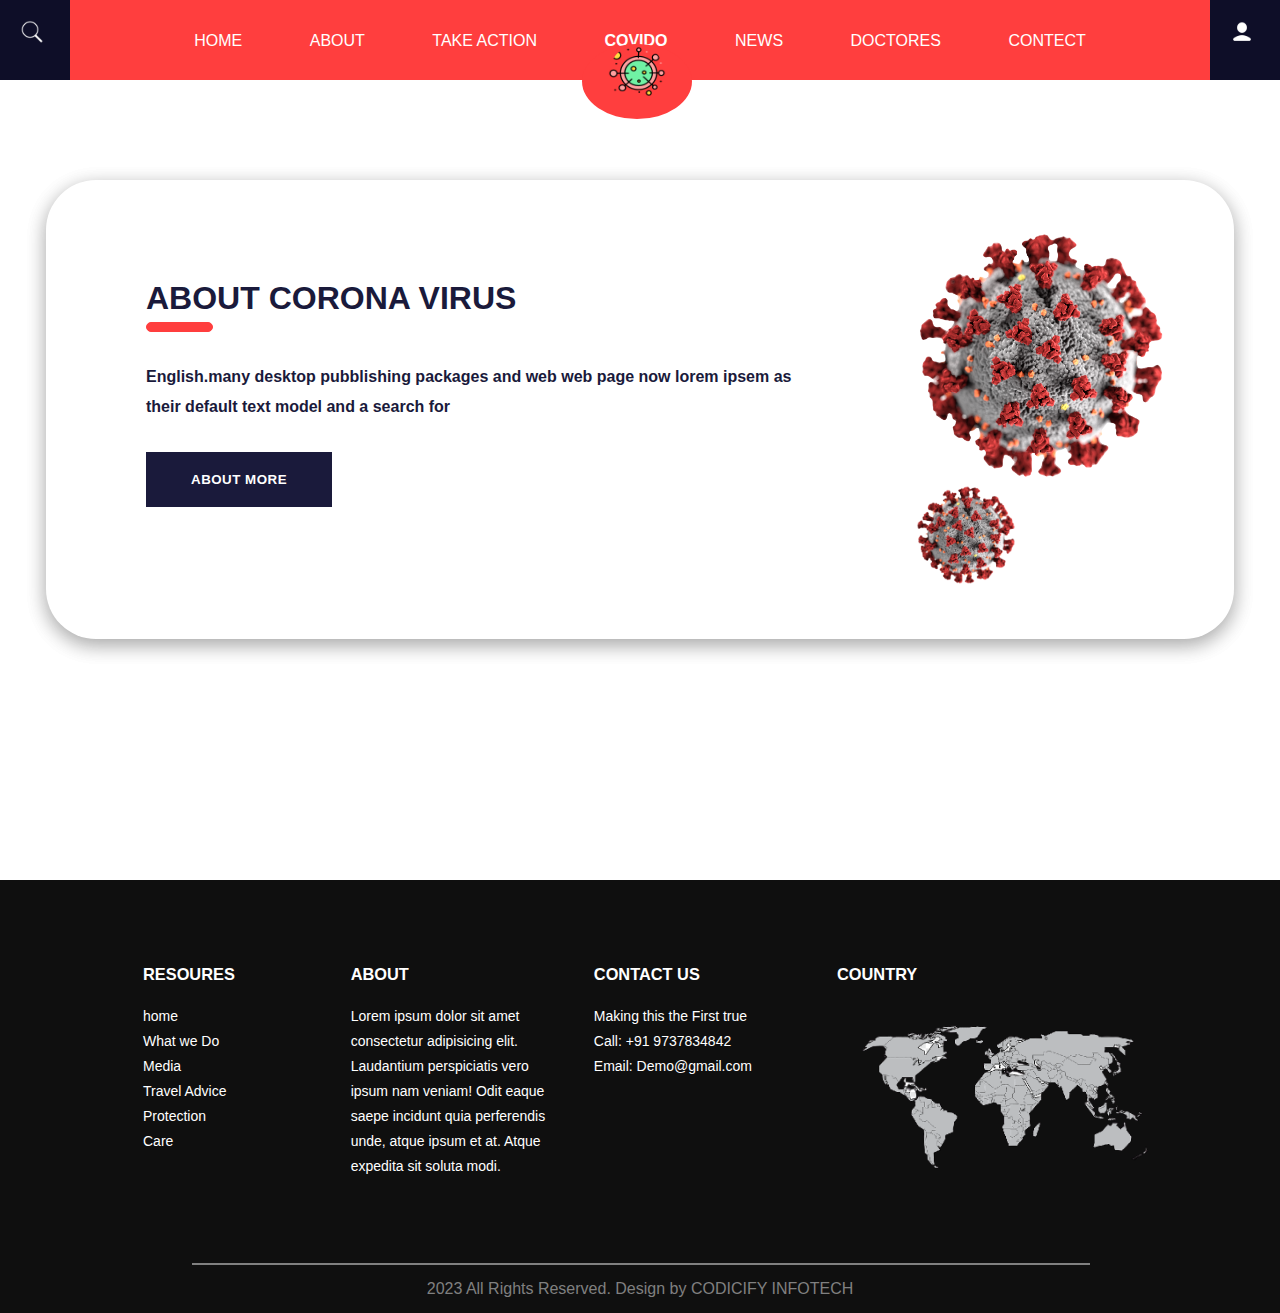
<file: about.html>
<!DOCTYPE html>
<html lang="en">

<head>
    <meta charset="UTF-8">
    <meta http-equiv="X-UA-Compatible" content="IE=edge">
    <meta name="viewport" content="width=device-width, initial-scale=1.0">
    <title>COVID-19 PROTECTION</title>
    <link rel="icon" type="image/x-icon" href="img/icon.png">
    <link rel="stylesheet" href="css/style.css">
    <link rel="stylesheet" href="css/about.css">
</head>

<body>
   
    <header>
        <a href="" class="serch">
            <div>
                <img src="img/2.png">
            </div>
        </a>
        <div class="container">
            <div class="mainMenu">
                <a href="index.html">
                    <div>HOME</div>
                </a>
                <a href="about.html">
                    <div>ABOUT</div>
                </a>
                <a href="takeaction.html">
                    <div>TAKE ACTION</div>
                </a>
                <a href="index.html">
                    <div><b>COVIDO</b></div>
                </a>
                <a href="news.html">
                    <div>NEWS</div>
                </a>
                <a href="doctor.html">
                    <div>DOCTORES</div>
                </a>
                <a href="contect.html">
                    <div>CONTECT</div>
                </a>
            </div>
            <a href="">
                <div>
                    <img src="img/1.png" class="logo">
                </div>
            </a>
        </div>

        <a href="" class="conIcon">
            <div>
                <img src="img/3.png">
            </div>
        </a>
    </header>
    <div class="mainvirus">
        <div class="aboutVirus">
            <div class="virusTxt">
                <h1>ABOUT CORONA VIRUS</h1>
                <hr width="65px" size="10" color="#ff3e3e">
                <p>English.many desktop pubblishing packages and web web page now lorem ipsem as their default text
                    model and a search for</p>
                <button class="btn">ABOUT MORE</button>
            </div>
            <div class="virusImg">
                <img src="img/corona2.png" width="250px">
                <img src="img/corona2.png" width="100px">
            </div>
        </div>
    </div>
    <footer>
        <div class="footercontainer">
            <div class="resoures">
                <h3>RESOURES</h3>
                <ul>
                    <li>home</li>
                    <li>What we Do</li>
                    <li>Media</li>
                    <li>Travel Advice</li>
                    <li>Protection</li>
                    <li>Care</li>
                </ul>
            </div>
            <div class="aboutUs">
                <h3>ABOUT</h3>
                <p>Lorem ipsum dolor sit amet consectetur adipisicing elit. Laudantium perspiciatis vero ipsum nam veniam! Odit eaque saepe incidunt quia perferendis unde, atque ipsum et at. Atque expedita sit soluta modi.</p>
            </div>
            <div class="contactUs">
                <h3>CONTACT US</h3>
                <a href="">Making this the First true</a><br>
                <a href="">Call: +91 9737834842</a><br>
                <a href="">Email: Demo@gmail.com</a>
            </div>
            <div class="country">
                <h3>COUNTRY</h3>
                <img src="img/world.png">
            </div>
        </div>
        <div class="rigths">
            <hr color="grey" size="2" width="100%">
            <p>2023 All Rights Reserved. Design by CODICIFY INFOTECH</p>
        </div>
    </footer>

</body>

</html>
</file>
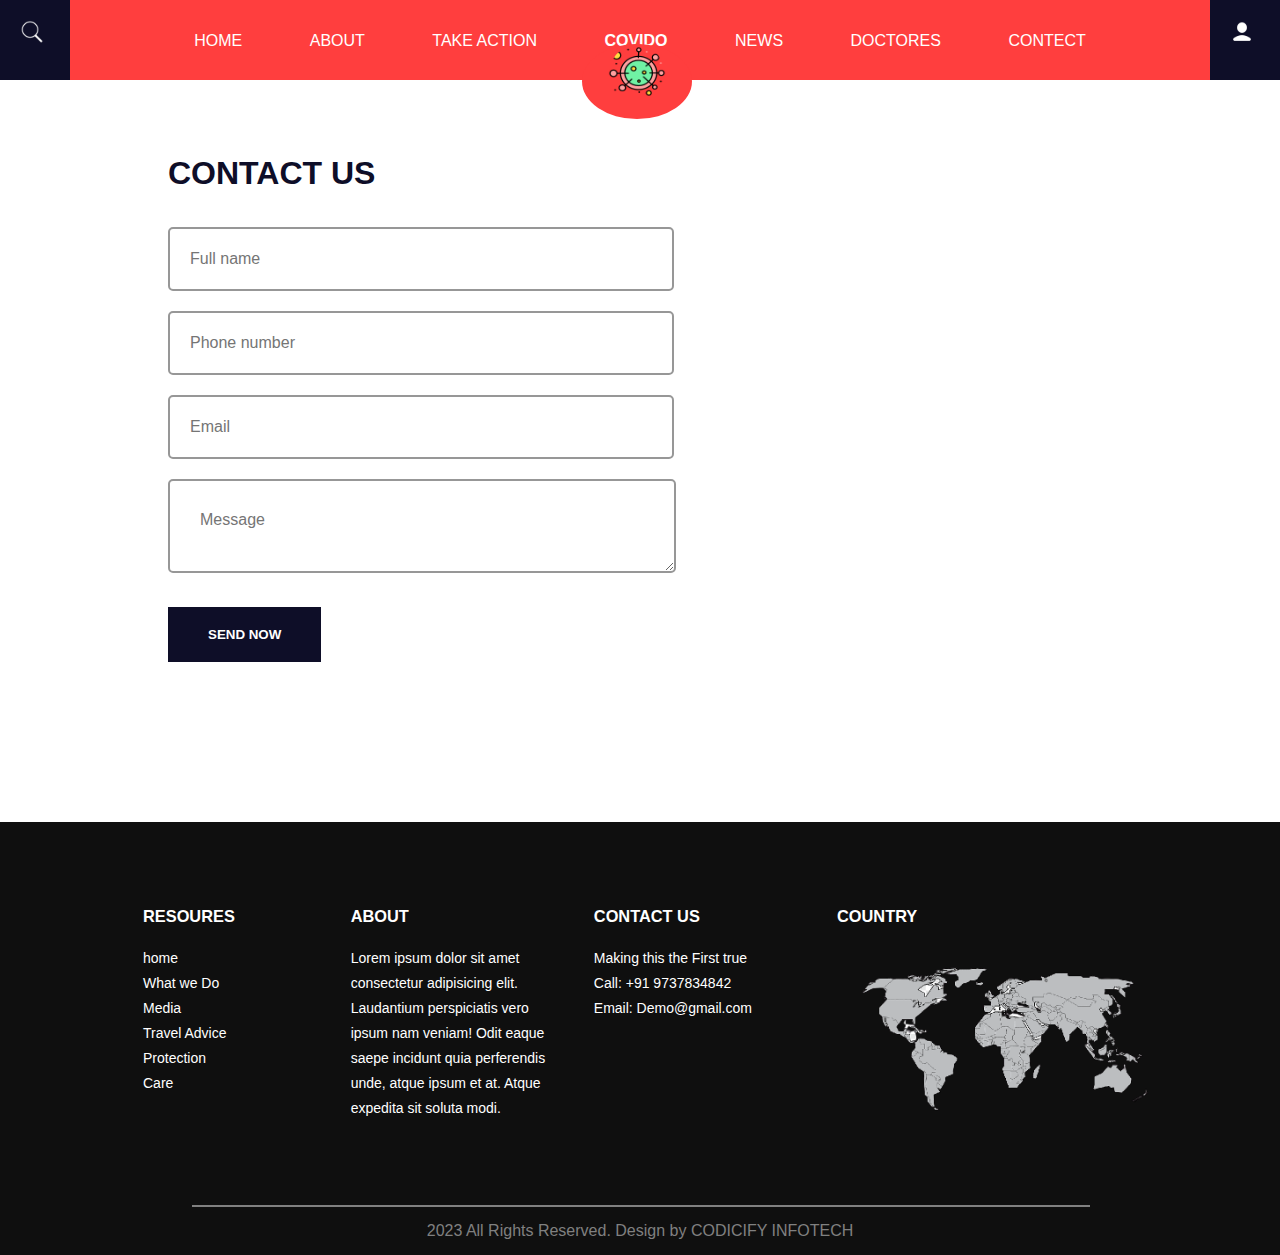
<file: contect.html>
<!DOCTYPE html>
<html lang="en">

<head>
    <meta charset="UTF-8">
    <meta http-equiv="X-UA-Compatible" content="IE=edge">
    <meta name="viewport" content="width=device-width, initial-scale=1.0">
    <title>COVID-19 PROTECTION</title>
    <link rel="icon" type="image/x-icon" href="img/icon.png">
    <link rel="stylesheet" href="css/style.css">
    <link rel="stylesheet" href="css/contact.css">
</head>

<body>
    <header>
        <a href="" class="serch">
            <div>
                <img src="img/2.png">
            </div>
        </a>
        <div class="container">
            <div class="mainMenu">
                <a href="index.html">
                    <div>HOME</div>
                </a>
                <a href="about.html">
                    <div>ABOUT</div>
                </a>
                <a href="takeaction.html">
                    <div>TAKE ACTION</div>
                </a>
                <a href="index.html">
                    <div><b>COVIDO</b></div>
                </a>
                <a href="news.html">
                    <div>NEWS</div>
                </a>
                <a href="doctor.html">
                    <div>DOCTORES</div>
                </a>
                <a href="contect.html">
                    <div>CONTECT</div>
                </a>
            </div>
            <a href="">
                <div>
                    <img src="img/1.png" class="logo">
                </div>
            </a>
        </div>

        <a href="" class="conIcon">
            <div>
                <img src="img/3.png">
            </div>
        </a>
    </header>
    <div class="contactPage">
        <div class="contactDtl">
            <h1>CONTACT US</h1>
            <form>
                <div>
                    <input type="text" placeholder="Full name" class="input">
                </div>
                <div>
                    <input type="text" placeholder="Phone number" class="input">
                </div>
                <div>
                    <input type="email" placeholder="Email" class="input">
                </div>
                <div>
                    <textarea cols="30" rows="5" placeholder="Message" class="inputx"></textarea>
                </div>
                <div>
                    <input type="submit" value="SEND NOW" class="submit">
                </div>

            </form>
        </div>
        <div class="contactMap">
            <div class="mapouter"><div class="gmap_canvas"><iframe class="gmap_iframe" width="100%" frameborder="0" scrolling="no" marginheight="0" marginwidth="0" src="https://maps.google.com/maps?width=707&amp;height=448&amp;hl=en&amp;q=sliver business point&amp;t=&amp;z=15&amp;ie=UTF8&amp;iwloc=B&amp;output=embed"></iframe><a href="https://capcuttemplate.org/">Capcut Templates</a></div><style>.mapouter{position:relative;text-align:right;width:100%;height:448px;}.gmap_canvas {overflow:hidden;background:none!important;width:100%;height:448px;}.gmap_iframe {height:448px!important;}</style></div>
        </div>
    </div>
    <footer>
        <div class="footercontainer">
            <div class="resoures">
                <h3>RESOURES</h3>
                <ul>
                    <li>home</li>
                    <li>What we Do</li>
                    <li>Media</li>
                    <li>Travel Advice</li>
                    <li>Protection</li>
                    <li>Care</li>
                </ul>
            </div>
            <div class="aboutUs">
                <h3>ABOUT</h3>
                <p>Lorem ipsum dolor sit amet consectetur adipisicing elit. Laudantium perspiciatis vero ipsum nam veniam! Odit eaque saepe incidunt quia perferendis unde, atque ipsum et at. Atque expedita sit soluta modi.</p>
            </div>
            <div class="contactUs">
                <h3>CONTACT US</h3>
                <a href="">Making this the First true</a><br>
                <a href="">Call: +91 9737834842</a><br>
                <a href="">Email: Demo@gmail.com</a>
            </div>
            <div class="country">
                <h3>COUNTRY</h3>
                <img src="img/world.png">
            </div>
        </div>
        <div class="rigths">
            <hr color="grey" size="2" width="100%">
            <p>2023 All Rights Reserved. Design by CODICIFY INFOTECH</p>
        </div>
    </footer>

</body>

</html>
</file>
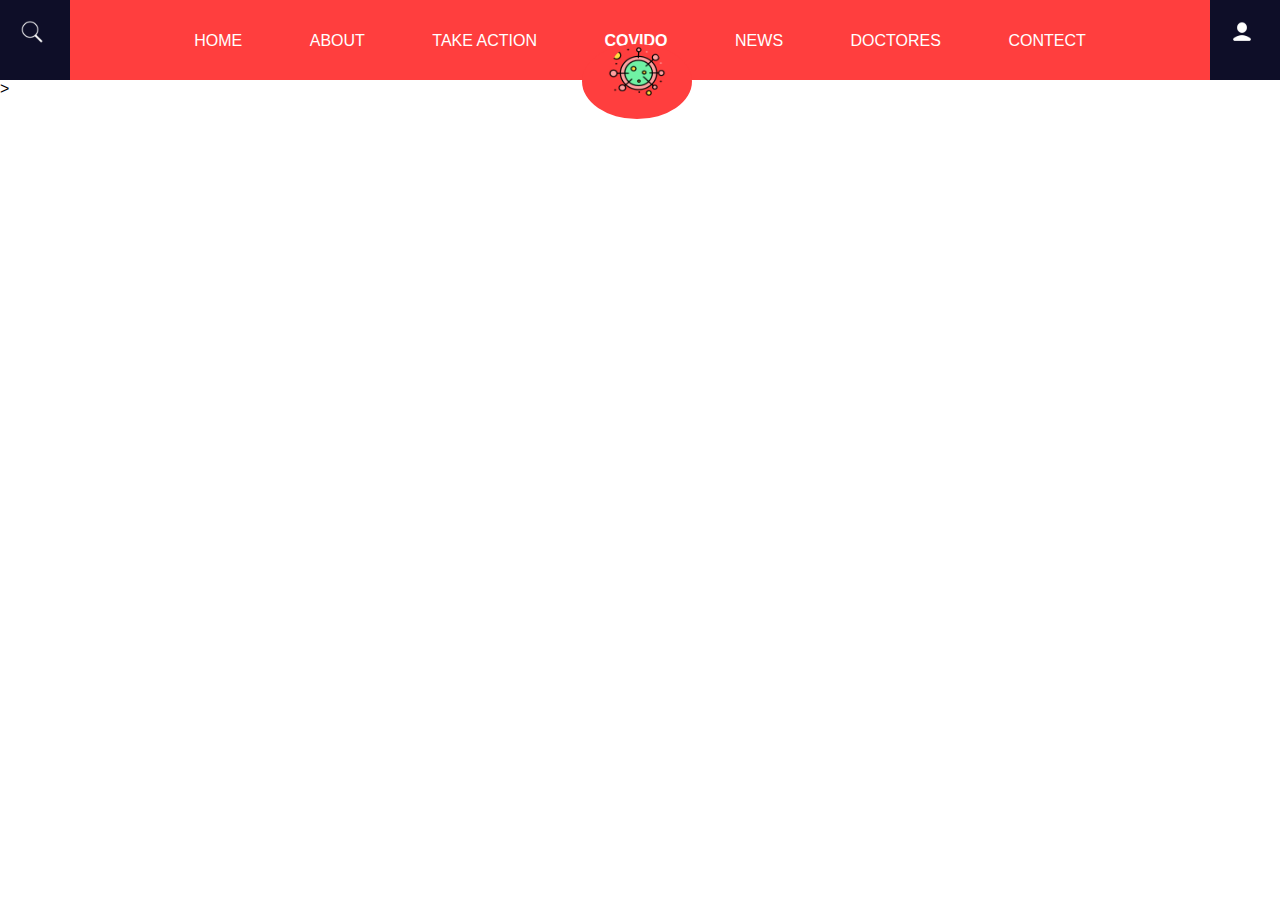
<file: covido.html>
<!DOCTYPE html>
<html lang="en">

<head>
    <meta charset="UTF-8">
    <meta http-equiv="X-UA-Compatible" content="IE=edge">
    <meta name="viewport" content="width=device-width, initial-scale=1.0">
    <title>COVID-19 PROTECTION</title>
    <link rel="icon" type="image/x-icon" href="img/icon.png">
    <link rel="stylesheet" href="css/style.css">
</head>

<body>
    <header>
        <a href="" class="serch">
            <div>
                <img src="img/2.png">
            </div>
        </a>
        <div class="container">
            <div class="mainMenu">
                <a href="index.html">
                    <div>HOME</div>
                </a>
                <a href="about.html">
                    <div>ABOUT</div>
                </a>
                <a href="takeaction.html">
                    <div>TAKE ACTION</div>
                </a>
                <a href="covido.html">
                    <div><b>COVIDO</b></div>
                </a>
                <a href="news.html">
                    <div>NEWS</div>
                </a>
                <a href="doctor.html">
                    <div>DOCTORES</div>
                </a>
                <a href="contect.html">
                    <div>CONTECT</div>
                </a>
            </div>
            <a href="">
                <div>
                    <img src="img/1.png" class="logo">
                </div>
            </a>
        </div>

        <a href="" class="conIcon">
            <div>
                <img src="img/3.png">
            </div>
        </a>
    </header>>
    
</body>

</html>
</file>
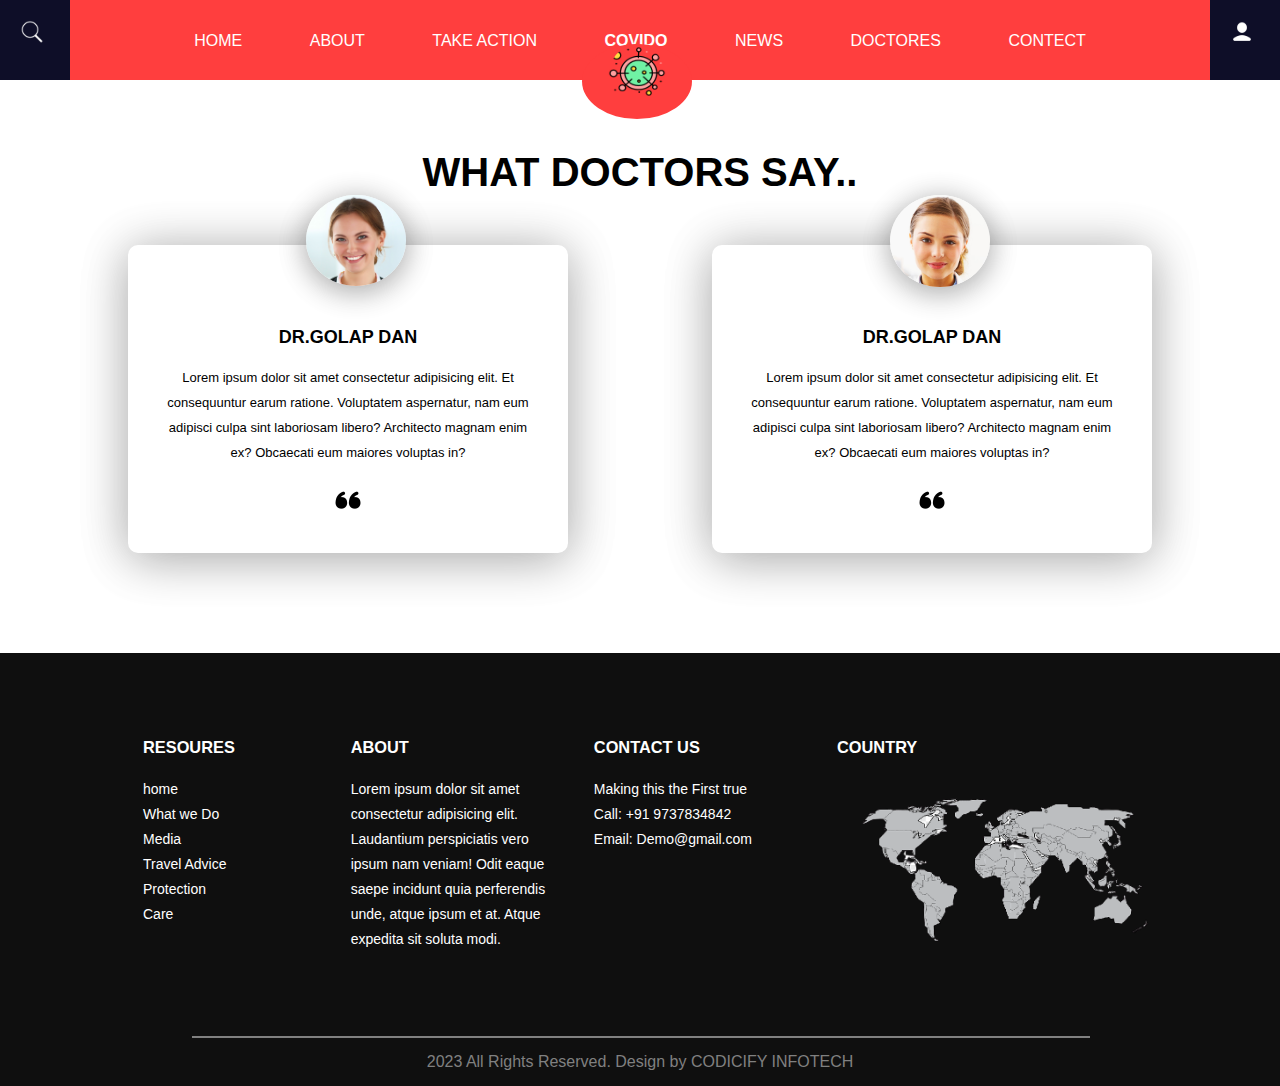
<file: doctor.html>
<!DOCTYPE html>
<html lang="en">

<head>
    <meta charset="UTF-8">
    <meta http-equiv="X-UA-Compatible" content="IE=edge">
    <meta name="viewport" content="width=device-width, initial-scale=1.0">
    <title>COVID-19 PROTECTION</title>
    <link rel="icon" type="image/x-icon" href="img/icon.png">
    <link rel="stylesheet" href="css/style.css">
    <link rel="stylesheet" href="css/doctor.css">
</head>

<body>
    <header>
        <a href="" class="serch">
            <div>
                <img src="img/2.png">
            </div>
        </a>
        <div class="container">
            <div class="mainMenu">
                <a href="index.html">
                    <div>HOME</div>
                </a>
                <a href="about.html">
                    <div>ABOUT</div>
                </a>
                <a href="takeaction.html">
                    <div>TAKE ACTION</div>
                </a>
                <a href="index.html">
                    <div><b>COVIDO</b></div>
                </a>
                <a href="news.html">
                    <div>NEWS</div>
                </a>
                <a href="doctor.html">
                    <div>DOCTORES</div>
                </a>
                <a href="contect.html">
                    <div>CONTECT</div>
                </a>
            </div>
            <a href="">
                <div>
                    <img src="img/1.png" class="logo">
                </div>
            </a>
        </div>

        <a href="" class="conIcon">
            <div>
                <img src="img/3.png">
            </div>
        </a>
    </header>
    <div class="DocTitle">
        <h1>
            WHAT DOCTORS SAY..
        </h1>
    </div>
    <div class="docTalk">
        <div class="docs">
            <div class="docsimg">
                <img src="img/doc1.jpg">
            </div>
            <h3>DR.GOLAP DAN</h3>
            <p>Lorem ipsum dolor sit amet consectetur adipisicing elit. Et consequuntur earum ratione. Voluptatem
                aspernatur, nam eum adipisci culpa sint laboriosam libero? Architecto magnam enim ex? Obcaecati eum
                maiores voluptas in?</p>
            <div class="quote">
                <img src="img/icons8-quote-30.png">
            </div>
        </div>
        <div class="docs">
            <div class="docsimg">
                <img src="img/doc2.jpg">
            </div>
            <h3>DR.GOLAP DAN</h3>
            <p>Lorem ipsum dolor sit amet consectetur adipisicing elit. Et consequuntur earum ratione. Voluptatem
                aspernatur, nam eum adipisci culpa sint laboriosam libero? Architecto magnam enim ex? Obcaecati eum
                maiores voluptas in?</p>
            <div class="quote">
                <img src="img/icons8-quote-30.png">
            </div>
        </div>
    </div>
    <footer>
        <div class="footercontainer">
            <div class="resoures">
                <h3>RESOURES</h3>
                <ul>
                    <li>home</li>
                    <li>What we Do</li>
                    <li>Media</li>
                    <li>Travel Advice</li>
                    <li>Protection</li>
                    <li>Care</li>
                </ul>
            </div>
            <div class="aboutUs">
                <h3>ABOUT</h3>
                <p>Lorem ipsum dolor sit amet consectetur adipisicing elit. Laudantium perspiciatis vero ipsum nam veniam! Odit eaque saepe incidunt quia perferendis unde, atque ipsum et at. Atque expedita sit soluta modi.</p>
            </div>
            <div class="contactUs">
                <h3>CONTACT US</h3>
                <a href="">Making this the First true</a><br>
                <a href="">Call: +91 9737834842</a><br>
                <a href="">Email: Demo@gmail.com</a>
            </div>
            <div class="country">
                <h3>COUNTRY</h3>
                <img src="img/world.png">
            </div>
        </div>
        <div class="rigths">
            <hr color="grey" size="2" width="100%">
            <p>2023 All Rights Reserved. Design by CODICIFY INFOTECH</p>
        </div>
    </footer>

</body>

</html>
</file>
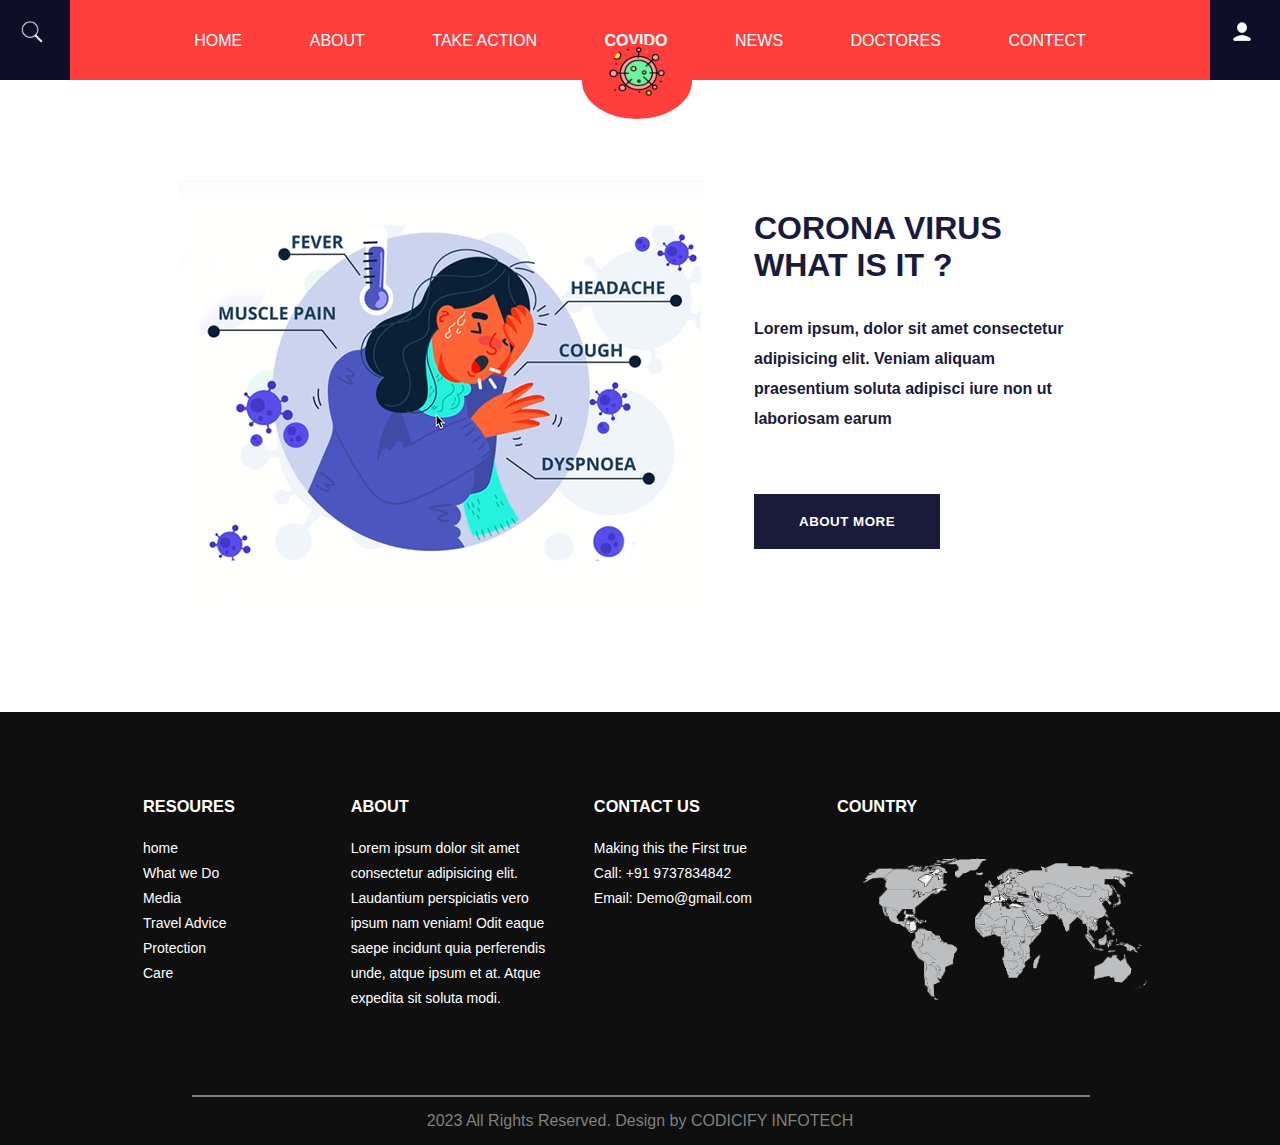
<file: news.html>
<!DOCTYPE html>
<html lang="en">

<head>
    <meta charset="UTF-8">
    <meta http-equiv="X-UA-Compatible" content="IE=edge">
    <meta name="viewport" content="width=device-width, initial-scale=1.0">
    <title>COVID-19 PROTECTION</title>
    <link rel="icon" type="image/x-icon" href="img/icon.png">
    <link rel="stylesheet" href="css/style.css">
    <link rel="stylesheet" href="css/news.css">
</head>

<body>
    <header>
        <a href="" class="serch">
            <div>
                <img src="img/2.png">
            </div>
        </a>
        <div class="container">
            <div class="mainMenu">
                <a href="index.html">
                    <div>HOME</div>
                </a>
                <a href="about.html">
                    <div>ABOUT</div>
                </a>
                <a href="takeaction.html">
                    <div>TAKE ACTION</div>
                </a>
                <a href="index.html">
                    <div><b>COVIDO</b></div>
                </a>
                <a href="news.html">
                    <div>NEWS</div>
                </a>
                <a href="doctor.html">
                    <div>DOCTORES</div>
                </a>
                <a href="contect.html">
                    <div>CONTECT</div>
                </a>
            </div>
            <a href="">
                <div>
                    <img src="img/1.png" class="logo">
                </div>
            </a>
        </div>

        <a href="" class="conIcon">
            <div>
                <img src="img/3.png">
            </div>
        </a>
    </header>
    <div class="coronadtl">
        <div class="vimg">
            <img src="img/corona3.png">
        </div>
        <div class="whatvirus">
            <h1>CORONA VIRUS <br>WHAT IS IT ?</h1>
            <p>Lorem ipsum, dolor sit amet consectetur adipisicing elit. Veniam aliquam praesentium soluta adipisci
                iure non ut laboriosam earum</p>
            <button class="btn">ABOUT MORE</button>
        </div>
    </div>

    <footer>
        <div class="footercontainer">
            <div class="resoures">
                <h3>RESOURES</h3>
                <ul>
                    <li>home</li>
                    <li>What we Do</li>
                    <li>Media</li>
                    <li>Travel Advice</li>
                    <li>Protection</li>
                    <li>Care</li>
                </ul>
            </div>
            <div class="aboutUs">
                <h3>ABOUT</h3>
                <p>Lorem ipsum dolor sit amet consectetur adipisicing elit. Laudantium perspiciatis vero ipsum nam veniam! Odit eaque saepe incidunt quia perferendis unde, atque ipsum et at. Atque expedita sit soluta modi.</p>
            </div>
            <div class="contactUs">
                <h3>CONTACT US</h3>
                <a href="">Making this the First true</a><br>
                <a href="">Call: +91 9737834842</a><br>
                <a href="">Email: Demo@gmail.com</a>
            </div>
            <div class="country">
                <h3>COUNTRY</h3>
                <img src="img/world.png">
            </div>
        </div>
        <div class="rigths">
            <hr color="grey" size="2" width="100%">
            <p>2023 All Rights Reserved. Design by CODICIFY INFOTECH</p>
        </div>
    </footer>
</body>

</html>
</file>
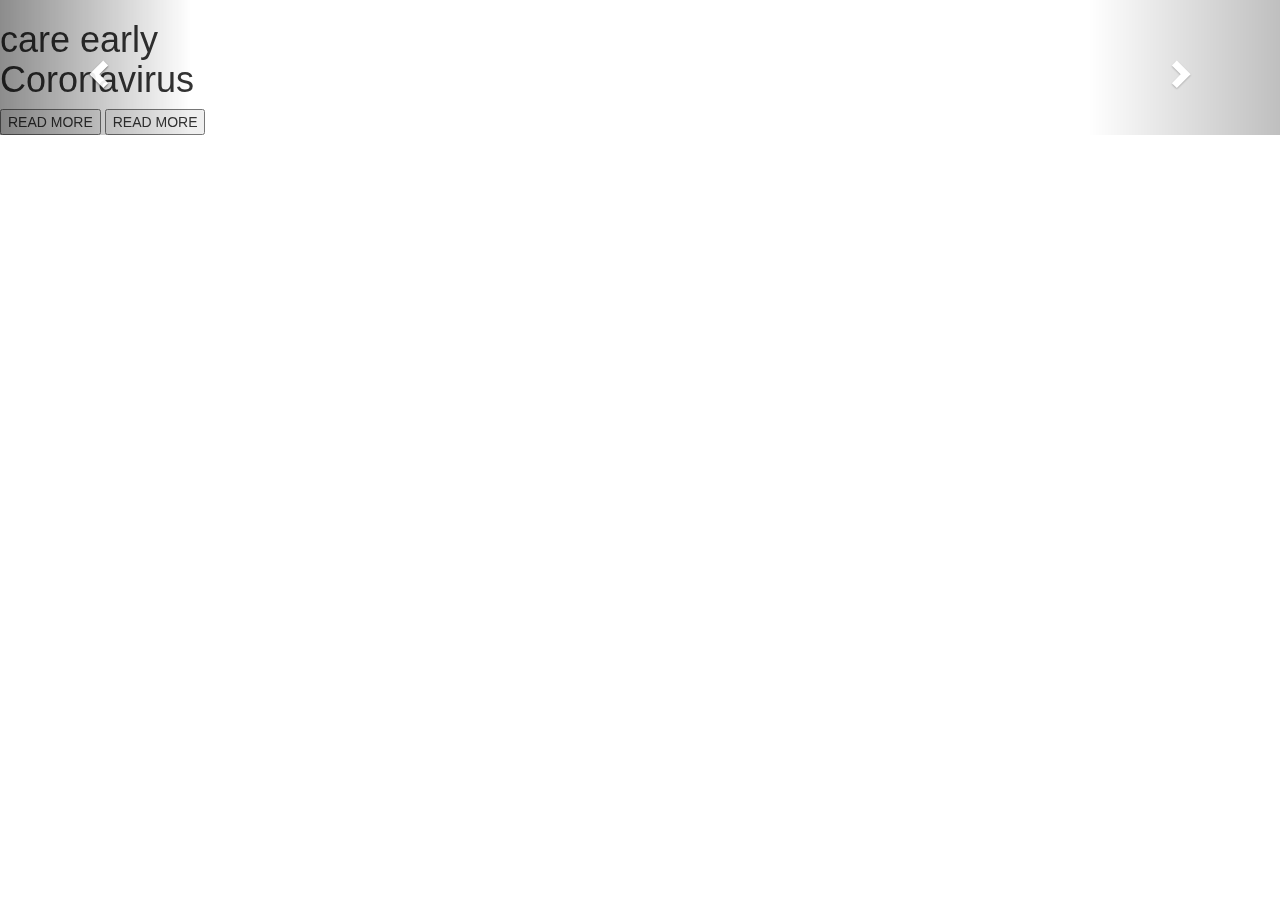
<file: slider.html>
<!DOCTYPE html>
<html lang="en">

<head>
    <title>Bootstrap Example</title>
    <meta charset="utf-8">
    <meta name="viewport" content="width=device-width, initial-scale=1">
    <link rel="icon" type="image/x-icon" href="img/icon.png">
    <link rel="stylesheet" href="https://maxcdn.bootstrapcdn.com/bootstrap/3.4.1/css/bootstrap.min.css">
    <script src="https://ajax.googleapis.com/ajax/libs/jquery/3.6.4/jquery.min.js"></script>
    <script src="https://maxcdn.bootstrapcdn.com/bootstrap/3.4.1/js/bootstrap.min.js"></script>
    
</head>

<body>

    <div id="myCarousel" class="carousel slide" data-ride="carousel">

        <div class="carousel-inner bg">
            <div class="item active">
                <div class="slides">
                    <div class="text">
                        <h1>
                            care early <br> Coronavirus
                        </h1>
                        <button class="button">READ MORE</button>
                        <button class="button">READ MORE</button>
                    </div>
                </div>
            </div>

            <div class="item">
                <div class="slides">
                    <div class="text">
                        <h1>
                            care early <br> Coronavirus
                        </h1>
                        <button class="button">READ MORE</button>
                        <button class="button">READ MORE</button>
                    </div>
                </div>

            </div>
        </div>
        <a class="left carousel-control" href="#myCarousel" data-slide="prev">
            <span class="glyphicon glyphicon-chevron-left"></span>
            <span class="sr-only">Previous</span>
        </a>
        <a class="right carousel-control" href="#myCarousel" data-slide="next">
            <span class="glyphicon glyphicon-chevron-right"></span>
            <span class="sr-only">Next</span>
        </a>
    </div>

</body>

</html>
</file>
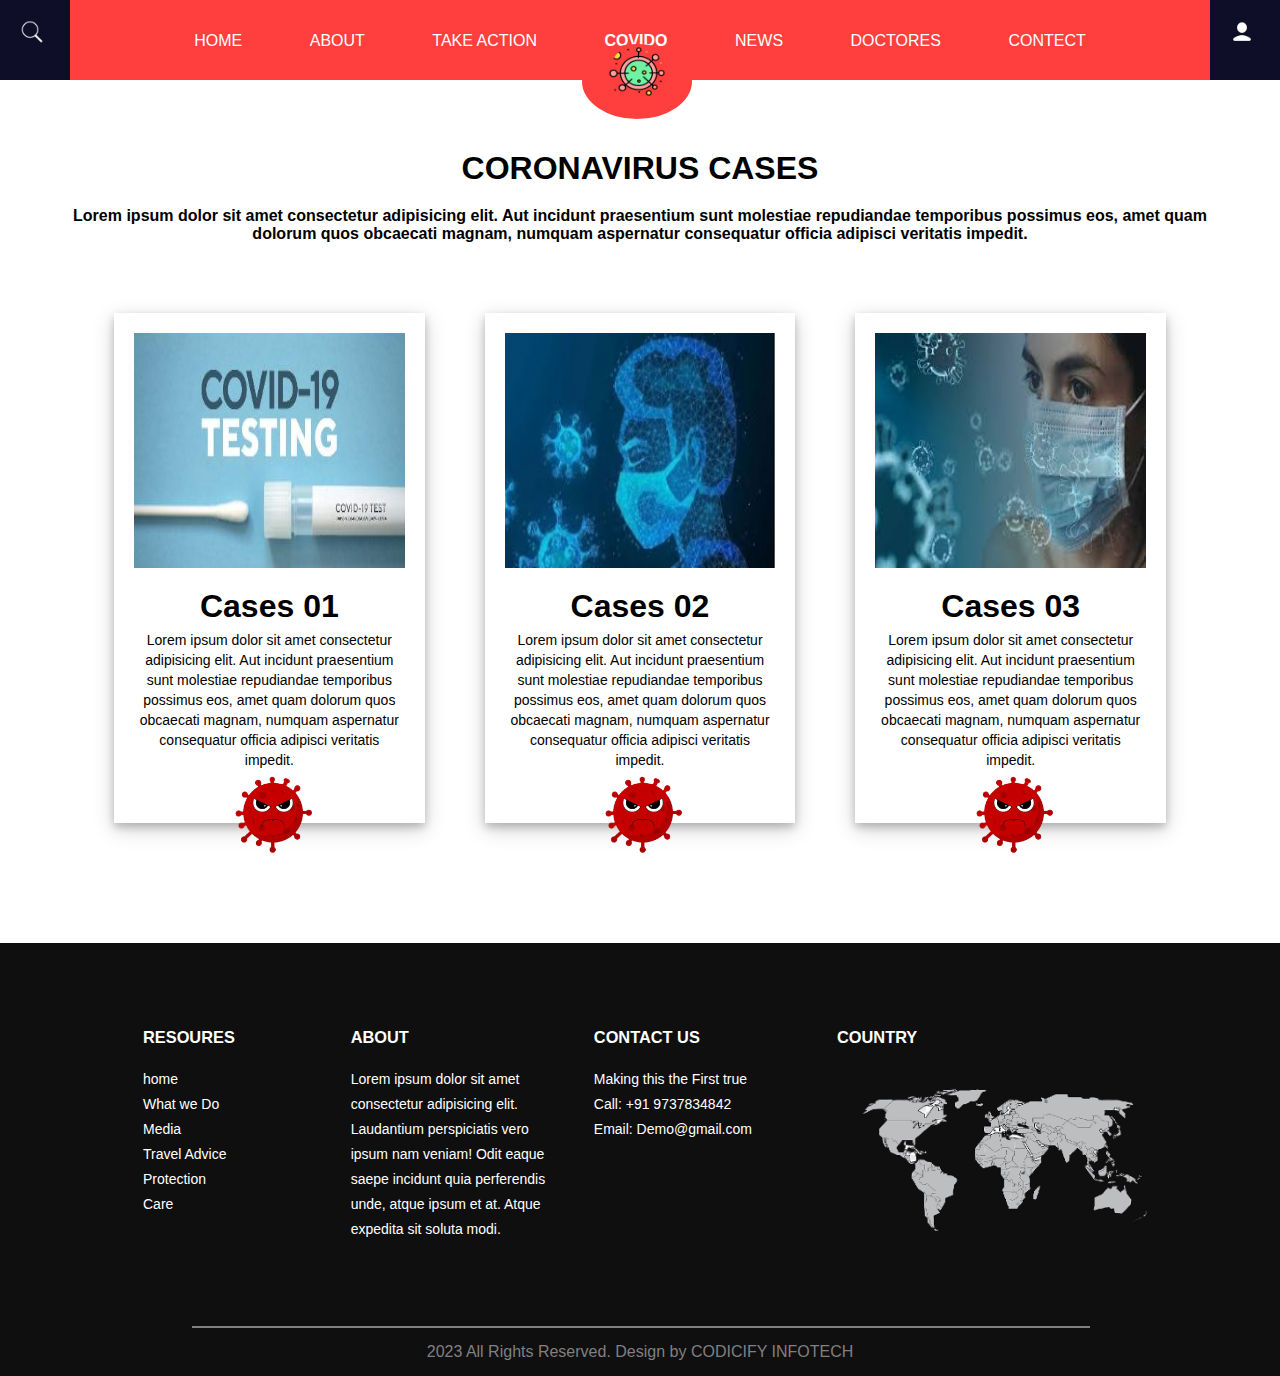
<file: takeaction.html>
<!DOCTYPE html>
<html lang="en">

<head>
    <meta charset="UTF-8">
    <meta http-equiv="X-UA-Compatible" content="IE=edge">
    <meta name="viewport" content="width=device-width, initial-scale=1.0">
    <title>COVID-19 PROTECTION</title>
    <link rel="icon" type="image/x-icon" href="img/icon.png">
    <link rel="stylesheet" href="css/style.css">
    <link rel="stylesheet" href="css/takeaction.css">
</head>

<body>
    <header>
        <a href="" class="serch">
            <div>
                <img src="img/2.png">
            </div>
        </a>
        <div class="container">
            <div class="mainMenu">
                <a href="index.html">
                    <div>HOME</div>
                </a>
                <a href="about.html">
                    <div>ABOUT</div>
                </a>
                <a href="takeaction.html">
                    <div>TAKE ACTION</div>
                </a>
                <a href="index.html">
                    <div><b>COVIDO</b></div>
                </a>
                <a href="news.html">
                    <div>NEWS</div>
                </a>
                <a href="doctor.html">
                    <div>DOCTORES</div>
                </a>
                <a href="contect.html">
                    <div>CONTECT</div>
                </a>
            </div>
            <a href="">
                <div>
                    <img src="img/1.png" class="logo">
                </div>
            </a>
        </div>

        <a href="" class="conIcon">
            <div>
                <img src="img/3.png">
            </div>
        </a>
    </header>
    <div class="caseCorona">
        <div class="caseTitle">
            <h1> CORONAVIRUS CASES</h1>
            <p>Lorem ipsum dolor sit amet consectetur adipisicing elit. Aut incidunt praesentium sunt molestiae
                repudiandae temporibus possimus eos, amet quam dolorum quos obcaecati magnam, numquam aspernatur
                consequatur officia adipisci veritatis impedit.</p>
        </div>
        <div class="caseDtl">
            <div class="caseBox">
                <div class="caseImg">
                    <img src="img/case1.jpg">
                </div>
                <div class="caseSubdtl">
                    <h1>Cases 01</h1>
                    <p>Lorem ipsum dolor sit amet consectetur adipisicing elit. Aut incidunt praesentium sunt molestiae
                        repudiandae temporibus possimus eos, amet quam dolorum quos obcaecati magnam, numquam aspernatur
                        consequatur officia adipisci veritatis impedit.</p>
                </div>
                <div class="virusymbol">
                    <img src="img/corona8.png" width="100px">
                </div>
            </div>
            <div class="caseBox">
                <div class="caseImg">
                    <img src="img/case2.jpg">
                </div>
                <div class="caseSubdtl">
                    <h1>Cases 02</h1>
                    <p>Lorem ipsum dolor sit amet consectetur adipisicing elit. Aut incidunt praesentium sunt molestiae
                        repudiandae temporibus possimus eos, amet quam dolorum quos obcaecati magnam, numquam aspernatur
                        consequatur officia adipisci veritatis impedit.</p>
                </div>
                <div class="virusymbol">
                    <img src="img/corona8.png" width="100px">
                </div>
            </div>
            <div class="caseBox">
                <div class="caseImg">
                    <img src="img/case3.jpg">
                </div>
                <div class="caseSubdtl">
                    <h1>Cases 03</h1>
                    <p>Lorem ipsum dolor sit amet consectetur adipisicing elit. Aut incidunt praesentium sunt molestiae
                        repudiandae temporibus possimus eos, amet quam dolorum quos obcaecati magnam, numquam aspernatur
                        consequatur officia adipisci veritatis impedit.</p>
                </div>
                <div class="virusymbol">
                    <img src="img/corona8.png" width="100px">
                </div>
            </div>
        </div>
    </div>
    
    <footer>
        <div class="footercontainer">
            <div class="resoures">
                <h3>RESOURES</h3>
                <ul>
                    <li>home</li>
                    <li>What we Do</li>
                    <li>Media</li>
                    <li>Travel Advice</li>
                    <li>Protection</li>
                    <li>Care</li>
                </ul>
            </div>
            <div class="aboutUs">
                <h3>ABOUT</h3>
                <p>Lorem ipsum dolor sit amet consectetur adipisicing elit. Laudantium perspiciatis vero ipsum nam veniam! Odit eaque saepe incidunt quia perferendis unde, atque ipsum et at. Atque expedita sit soluta modi.</p>
            </div>
            <div class="contactUs">
                <h3>CONTACT US</h3>
                <a href="">Making this the First true</a><br>
                <a href="">Call: +91 9737834842</a><br>
                <a href="">Email: Demo@gmail.com</a>
            </div>
            <div class="country">
                <h3>COUNTRY</h3>
                <img src="img/world.png">
            </div>
        </div>
        <div class="rigths">
            <hr color="grey" size="2" width="100%">
            <p>2023 All Rights Reserved. Design by CODICIFY INFOTECH</p>
        </div>
    </footer>
</body>

</html>
</file>
<file: css/style.css>
* {
    padding: 0;
    margin: 0;
    font-family: sans-serif;
}

.container {
    width: 90%;
    height: 80px;
    background: #ff3e3e;
    display: flex;
    margin: auto;
    position: relative;
}

.mainMenu a:active {
    color: rgb(235, 67, 67);
}

/* header starts*/
header {
    display: flex;
}

.serch {
    position: absolute;
    top: 0;
    left: 0;
    padding: 20px;
    height: 40px;
    z-index: 1 !important;
    background-color: #0E0E28;
}

.serch img,
.conIcon img {
    width: 80%;
}

.conIcon {
    position: absolute;
    top: 0;
    right: 0;
    padding: 20px;
    height: 40px;
    z-index: 1 !important;
    background-color: #0E0E28;
}

.mainMenu {
    display: flex;
    justify-content: space-between;
    width: 80%;
    margin: auto;
}




.mainMenu a {
    padding: 15px;
    color: rgb(0, 0, 0);
    color: white;
    transition: .5s;
}

.mainMenu a:hover {
    color: black;
}

.logo {
    position: absolute;
    top: 44px;
    background: #ff3e3e;
    left: 45%;
    height: 55px;
    width: 60px;
    padding: 0px 25px 20px 25px;
    border-radius: 50%;
    z-index: 1 !important;
}

li {
    list-style: none;
}

a {
    text-decoration: none;
    color: white;
}

.hoverIcon {
    display: none;
    position: absolute;
    top: 10px;
    left: 50px;
    width: 35px;
    cursor: pointer;
    padding-bottom: 20px !important;
}

/*footer starts */

footer {
    background-color: rgb(15, 15, 15);
}

.footercontainer {
    color: white;
    width: 80%;
    margin: auto;
    display: flex;
    justify-content: space-between;
    text-align: left;
    align-items: top;
    padding: 50px;
    margin-top: 100px;
    font-size: 14px;
}

.footercontainer h3 {
    padding: 20px 0;
}

.footercontainer div,
.country img {
    width: 300px;
    padding: 15px;
}

.resoures {
    width: 250px !important;
}

.footercontainer p,
li,
a {
    line-height: 25px;
}

.rigths {
    width: 70%;
    margin: auto;
    text-align: center;
}

.rigths p {
    color: grey;
    padding: 15px;
}

/*responsive website */
@media only screen and (max-width:375px) {
    .container {
        width: 85%;
        height: 40px;
    }

    .hoverIcon {
        display: block;
        position: absolute;
        top: 10px;
        left: 50px;
        width: 25px;
        cursor: pointer;
        padding-bottom: 20px !important;
    }

    .mainMenu {
        width: auto;
        display: flex;
        flex-direction: column;
        position: absolute;
        top: 75px;
        left: 40px;
        opacity: 0;
        padding: 5px 10px;
        transition: 0.4s;
        visibility: hidden;
        z-index: 2 !important;
        background-color: rgb(255, 62, 62, 0.9);
    }

    .container:hover .mainMenu {
        visibility: visible;
        opacity: 1;
        top: 30px;
    }

    .serch,
    .conIcon {
        padding: 5px;
        height: 30px;
    }

    .conIcon img,
    .serch img {
        width: 50%;
    }

    .mainvirus {
        height: 500px !important;
    }

    .logo {
        left: 42%;
        height: 40px;
        width: 40px;
        top: 5px;
    }

    /*header End */

    .owl-next,
    .owl-prev {
        width: 50px !important;
        height: 50px !important;
        font-size: 18px !important;
    }

    .btn,
    .slidertxt button {
        padding: 10px 10px !important;
        font-size: 10px !important;
    }

    .conIcon,
    .serch {
        padding: 5px 2px;
        height: 31px;
    }

    .mainMenu a {
        padding: 5px 1px 5px 1px;
        font-size: 10px;
    }

    .slidertxt {
        left: 2em !important;
        font-size: 20px !important;
    }

    .virusTxt {
        padding: 10px !important;
    }

    .coronadtl {
        flex-direction: column;
        justify-content: center;
        align-items: center;
        margin: 100px auto !important;
        margin-top: 200px !important;
    }

    .virusImg1 {
        width: 170px;
        padding-left: 50px;
    }

    .aboutVirus {
        padding: 50px 20px 20px 20px !important;
        width: 85% !important;
    }

    .virusImg2 {
        width: 60px;
        padding-left: 30px;
    }

    .whatvirus {
        width: 90% !important;
    }

    .slidertxt button {
        padding: 10px 20px !important;
        margin: 25px 5px !important;
    }

    .footercontainer,
    .docTalk,
    .aboutVirus {
        display: grid !important;
        justify-content: center;
        align-items: center;
        grid-template-columns: auto;
    }

    .aboutVirus {
        padding: 50px 0 0 0;
    }

    /* slider start */

    .infoSlider {
        border-radius: 30px !important;
        object-fit: contain;
    }

    .slick-next,
    .slick-prev {
        height: 50px !important;
        width: 50px !important;
    }

    .responsive {
        padding: 20% 0 18% 0 !important;
    }

    .item {
        width: 180px !important;
        height: 170px !important;
    }


    /*slider End */

    .caseDtl {
        width: 100% !important;
        flex-direction: column !important;
    }

    .caseBox {
        width: 70% !important;
        height: 550px !important;
        margin: 0px 0 30px 0;
    }

    .virusymbol img {
        position: absolute;
        bottom: -45px !important;
        left: -18px;
    }

    .caseSubdtl p {
        font-size: 14px !important;
        padding: 5px 5px 25px 5px !important;
    }

    .docTalk {
        justify-content: center !important;
    }

    .caseImg {
        height: 55% !important;
    }

    .footercontainer div {
        width: 210px !important;
    }

    .virusymbol {
        position: absolute;
        bottom: 0;
        left: 39% !important;
    }

    .DocTitle {
        padding: 50px 0 25px 0 !important;
        font-size: 13px !important;
    }

    .docs {
        padding: 20px !important;
        margin: 70px 0 0 0;
        width: 220px !important;
        box-shadow: 0 4px 25px 0 rgba(0, 0, 0, 0.2), 0 6px 25px 0 rgba(0, 0, 0, 0.19) !important;
    }

    .docsimg {
        left: 19% !important;
    }

    .country img {
        width: 220px;
        padding: 0px;
    }

    .footercontainer {
        width: auto;
    }
}

@media only screen and (max-width:425px) and (min-width:375px) {
    .container {
        width: 85%;
        height: 40px;
    }

    .hoverIcon {
        display: block;
        position: absolute;
        top: 10px;
        left: 50px;
        width: 30px;
        cursor: pointer;
        padding-bottom: 20px !important;
    }

    .mainMenu {
        width: auto;
        display: flex;
        flex-direction: column;
        position: absolute;
        top: 75px;
        left: 40px;
        opacity: 0;
        padding: 5px 10px;
        transition: 0.4s;
        visibility: hidden;
        z-index: 2 !important;
        background-color: rgb(255, 62, 62, 0.9);
    }

    .container:hover .mainMenu {
        visibility: visible;
        opacity: 1;
        top: 30px;

    }

    .serch,
    .conIcon {
        padding: 5px;
        height: 30px;
    }

    .conIcon img,
    .serch img {
        width: 50%;
    }

    .mainvirus {
        height: 500px !important;
    }

    .logo {
        left: 42%;
        height: 50px;
        width: 50px;
        top: 5px;
    }

    /*header End */
    /* slider start */

    .infoSlider {
        border-radius: 30px !important;
    }

    .slick-next,
    .slick-prev {
        height: 50px !important;
        width: 50px !important;
        bottom: -60px !important;
    }

    .responsive {
        padding: 20% 0 18% 0 !important;
    }

    .item {
        width: 180px !important;
        height: 170px !important;
    }


    /*slider End */
    .mainMenu a {
        padding: 7px 0px !important;
        font-size: 12px;
    }

    .owl-next,
    .owl-prev {
        width: 50px !important;
        height: 50px !important;
        font-size: 18px !important;
    }

    .slidertxt button {
        font-size: 12px !important;
    }



    .mainMenu a {
        padding: 10px 2px 10px 2px;
        font-size: 7px;
    }

    .slidertxt {
        left: 3em !important;
        font-size: 22px !important;
    }

    .virusTxt {
        padding: 10px !important;
    }

    .coronadtl {
        flex-direction: column;
        justify-content: center;
        align-items: center;
        margin: 100px auto !important;
    }

    .virusImg1 {
        width: 170px;
        padding-left: 100px;
    }

    .virusImg2 {
        width: 60px;
        padding-left: 70px;
    }

    .whatvirus {
        width: 90% !important;
    }

    .slidertxt button {
        padding: 15px 30px !important;
    }

    .footercontainer,
    .docTalk,
    .aboutVirus {
        display: grid !important;
        justify-content: center;
        align-items: center;
        grid-template-columns: auto;
    }

    .aboutVirus {
        padding: 50px 0 0 0 !important;
        width: 100% !important;
    }

    .caseDtl {
        width: 90% !important;
        flex-direction: column !important;
    }

    .caseBox {
        width: 80% !important;
        height: 600px !important;
        margin: 0px 0 30px 0;
    }

    .docTalk {
        justify-content: center !important;
    }

    .caseImg {
        height: 55% !important;
    }

    .virusymbol img {
        position: absolute;
        bottom: -40px !important;
    }

    .docTitle {
        padding: 55px 0 25px 0;
    }

    .docs {
        padding: 20px !important;
        margin: 70px 0 0 0;
        width: 260px !important;
        font-size: 12px !important;
    }

    .docsimg {
        left: 26% !important;
    }

    .btn,
    .slidertxt button {
        padding: 15px 15px !important;
    }

    .country img {
        width: 220px;
        padding: 0px;
    }
}

@media only screen and (max-width:474.99px) and (min-width:425px) {
    .container {
        width: 85%;
        height: 50px;
    }

    .hoverIcon {
        display: block;
        position: absolute;
        top: 10px;
        left: 50px;
        width: 35px;
        cursor: pointer;
        padding-bottom: 20px !important;
    }

    .mainMenu {
        width: auto;
        display: flex;
        flex-direction: column;
        position: absolute;
        top: 75px;
        left: 50px;
        opacity: 0;
        padding: 20px 20px;
        transition: 0.4s;
        visibility: hidden;
        z-index: 2 !important;
        background-color: rgb(255, 62, 62, 0.9);
    }

    .container:hover .mainMenu {
        visibility: visible;
        opacity: 1;
        top: 50px;

    }

    .serch,
    .conIcon {
        padding: 15px;
        height: 20px;
    }

    .conIcon img,
    .serch img {
        width: 70%;
    }

    .mainvirus {
        height: 500px !important;
    }

    .logo {
        left: 42%;
        height: 50px;
        width: 50px;
        top: 15px;
    }

    /*header End */
    .mainMenu a {
        padding: 7px 0px !important;
        font-size: 10px;
    }


    /*slider  start*/
    .infoSlider {
        border-radius: 30px !important;
    }

    .slick-next,
    .slick-prev {
        height: 50px !important;
        width: 50px !important;
        bottom: -40px !important;
    
    }

    .responsive {
        padding: 20% 0 18% 0 !important;
    }

    .item {
        width: 180px !important;
        height: 170px !important;
    }

    /*slider  End*/

    .conIcon,
    .serch {

        padding: 10px;
        height: 30px;
    }

    .mainMenu a {
        padding: 15px 0px;
        font-size: 8px;
    }

    .slidertxt {
        left: 3em !important;
        font-size: 22px !important;
    }

    .virusTxt {
        padding: 10px !important;
    }

    .coronadtl {
        flex-direction: column;
        justify-content: center;
        align-items: center;
        margin: 100px auto !important;
        margin-top: 200px !important;
    }

    .virusImg1 {
        width: 170px;
        padding-left: 100px;
    }

    .footercontainer {
        padding: 0;
    }

    .virusImg2 {
        width: 60px;
        padding-left: 70px;
    }

    .whatvirus {
        width: 90% !important;
    }

    .slidertxt button {
        padding: 15px 30px !important;
    }

    .footercontainer,
    .docTalk,
    .aboutVirus {
        display: grid !important;
        justify-content: center;
        align-items: center;
        grid-template-columns: auto;
    }

    .aboutVirus {
        padding: 50px 10px 0 10px !important;
        width: 95% !important;
    }

    .caseDtl {
        width: 90% !important;
        flex-direction: column !important;
    }

    .caseBox {
        width: 70% !important;
        height: 500px !important;
        margin: 0px 0 30px 0;
    }

    .caseSubdtl p {
        font-size: 14px !important;
        padding: 20px 5px 15px 5px !important;
        line-height: 16px !important;
        text-align: center;
    }

    .docTalk {
        justify-content: center !important;
    }

    .caseImg {
        height: 55% !important;
    }

    .caseTitle p {
        font-weight: 100 !important;
        font-size: 14px;
        line-height: 18px;
    }

    .virusymbol {
        position: absolute;
        bottom: 0;
        left: 36% !important;
    }

    .docTitle {
        padding: 55px 0 25px 0;
    }

    .docs {
        padding: 20px !important;
        margin: 70px 0 0 0;
        width: 320px !important;
        box-shadow: 0 1px 20px 0 rgba(0, 0, 0, 0.2), 0 2px 20px 0 rgba(0, 0, 0, 0.11) !important;
    }

    .docsimg img,
    .docsimg {
        left: 30.5% !important;
    }

    .btn,
    .slidertxt button {
        padding: 15px 15px !important;
    }

    .country img {
        width: 220px;
        padding: 0px;
    }
}

@media only screen and (max-width:582px) and (min-width:475px) {
    .container {
        width: 85%;
        height: 50px;
    }

    .slick-next,.slick-prev{
        bottom: -60px !important;
    }
    .hoverIcon {
        display: block;
        position: absolute;
        top: 10px;
        left: 50px;
        width: 35px;
        cursor: pointer;
        padding-bottom: 20px !important;
    }

    .mainMenu {
        width: auto;
        display: flex;
        flex-direction: column;
        position: absolute;
        top: 75px;
        left: 50px;
        opacity: 0;
        padding: 20px 20px;
        transition: 0.4s;
        visibility: hidden;
        z-index: 2 !important;
        background-color: rgb(255, 62, 62, 0.9);
    }

    .container:hover .mainMenu {
        visibility: visible;
        opacity: 1;
        top: 50px;

    }

    .serch,
    .conIcon {
        padding: 15px;
        height: 20px;
    }

    .conIcon img,
    .serch img {
        width: 70%;
    }

    .mainvirus {
        height: 500px !important;
    }

    .logo {
        left: 42%;
        height: 50px;
        width: 50px;
        top: 15px;
    }

    /*header End */
    .mainMenu a {
        padding: 10px 0px;
        font-size: 10px;
    }

    .slidertxt {
        left: 3em !important;
        font-size: 25px !important;
    }

    .coronadtl {
        flex-direction: column;
        justify-content: center;
        align-items: center;
        margin: 100px auto !important;
        margin-top: 50px !important;
    }

    .virusImg1 {
        width: 200px;
        padding-left: 120px;
    }

    .mainvirus {
        height: 700px;
    }

    .virusImg2 {
        width: 80px;
        padding-left: 70px;
    }

    .whatvirus {
        width: 90% !important;
    }

    .slidertxt button {
        padding: 15px 30px !important;
    }

    .footercontainer,
    .docTalk,
    .aboutVirus {
        display: grid !important;
        justify-content: center;
        align-items: center;
        grid-template-columns: auto;
    }

    .aboutVirus {
        padding: 50px 0 0 0;
    }

    .caseDtl {
        width: 70% !important;
        flex-direction: column !important;
    }

    .caseBox {
        width: 80% !important;
        height: 500px !important;
        margin: 0px 0 30px 0;
    }

    .caseImg {
        height: 55% !important;
    }

    .virusymbol {
        position: absolute;
        bottom: 0;
        left: 34% !important;
    }

    .docs {
        margin: 70px 0 0 0;
    }

    .country img,
    .footercontainer div {
        width: 220px;
        padding: 0px;
    }
}

@media only screen and (max-width:668px) and (min-width:582px) {

    .container {
        width: 85%;
        height: 50px;
    }

    .slick-next,.slick-prev{
        bottom: -120px !important;
    }
    .hoverIcon {
        display: block;
        position: absolute;
        top: 10px;
        left: 50px;
        width: 35px;
        cursor: pointer;
        padding-bottom: 20px !important;
    }

    .mainMenu {
        width: auto;
        display: flex;
        flex-direction: column;
        position: absolute;
        top: 75px;
        left: 50px;
        opacity: 0;
        padding: 20px 20px;
        transition: 0.4s;
        visibility: hidden;
        z-index: 2 !important;
        background-color: rgb(255, 62, 62, 0.9);
    }

    .container:hover .mainMenu {
        visibility: visible;
        opacity: 1;
        top: 50px;

    }

    .serch,
    .conIcon {
        padding: 15px;
        height: 20px;
    }

    .conIcon img,
    .serch img {
        width: 70%;
    }

    .mainvirus {
        height: 500px !important;
    }

    .logo {
        left: 42%;
        height: 50px;
        width: 50px;
        top: 15px;
    }

    /*header End */

    .mainMenu a {
        padding: 15px 2px;
        font-size: 12px;
    }

    .caseDtl {
        width: 70% !important;
        flex-direction: column !important;
    }

    .caseBox {
        width: 80% !important;
        height: 500px !important;
        margin: 0px 0 30px 0;
    }

    .caseImg {
        height: 55% !important;
    }

    .slidertxt {
        left: 4em !important;
        font-size: 35px !important;
    }

    .slidertxt button {
        padding: 15px 40px !important;
    }

    .aboutVirus {
        flex-direction: column;
        justify-content: center;
        align-items: center;
        row-gap: 20px;
    }

    .aboutVirus {
        padding: 50px 20px 20px 20px !important;
    }

    .virusImg1 {
        width: 200px;
    }

    .virusImg2 {
        width: 80px;
    }

    .coronadtl {
        flex-direction: column;
        margin: 100px auto !important;
    }

    .whatvirus {
        width: 70% !important;
    }

    .footercontainer {
        display: grid !important;
        justify-content: center;
        grid-template-columns: auto auto;
    }

    .footercontainer div,
    .country img {
        width: 230px;
        padding: 15px;
    }
}

@media only screen and (max-width:727px) and (min-width:668px) {
    .container {
        width: 85%;
        height: 50px;
    }
    .caseDtl {
        width: 70% !important;
        flex-direction: column !important;
    }

    .caseBox {
        width: 80% !important;
        height: 500px !important;
        margin: 0px 0 30px 0;
    }

    .caseImg {
        height: 55% !important;
    }
    .hoverIcon {
        display: block;
        position: absolute;
        top: 10px;
        left: 50px;
        width: 35px;
        cursor: pointer;
        padding-bottom: 20px !important;
    }

    .mainMenu {
        width: auto;
        display: flex;
        flex-direction: column;
        position: absolute;
        top: 75px;
        left: 50px;
        opacity: 0;
        padding: 20px 20px;
        transition: 0.4s;
        visibility: hidden;
        z-index: 2 !important;
        background-color: rgb(255, 62, 62, 0.9);
    }

    .container:hover .mainMenu {
        visibility: visible;
        opacity: 1;
        top: 50px;

    }

    .serch,
    .conIcon {
        padding: 15px;
        height: 20px;
    }

    .conIcon img,
    .serch img {
        width: 70%;
    }

    .logo {
        left: 42%;
        height: 50px;
        width: 50px;
        top: 15px;
    }

    .mainMenu a {
        padding: 15px 5px;
        font-size: 14px;
    }

    .mainvirus {
        height: 500px !important;
    }



    .mainMenu a {
        padding: 15px 2px;
        font-size: 12px;
    }

    .slidertxt {
        left: 4em !important;
        font-size: 35px !important;
    }

    .slidertxt button {
        padding: 15px 40px !important;
    }

    .docTalk,
    .aboutVirus {
        flex-direction: column;
        justify-content: center;
        align-items: center;
        row-gap: 20px;
    }

    .aboutVirus {
        padding: 50px 20px 20px 20px !important;
    }

    .virusImg1 {
        width: 200px;
    }

    .virusImg2 {
        width: 80px;
    }

    .coronadtl {
        flex-direction: column;
        margin: 100px auto !important;
    }

    .whatvirus {
        width: 70% !important;
    }

    .footercontainer {
        display: grid !important;
        justify-content: center;
        grid-template-columns: auto auto;
    }
    .docs{
        margin-top: 50px;
    }
    .country img {
        width: 255px;
    }
    .slick-next,.slick-prev{
        bottom: -108px !important;
    }
}

@media only screen and (max-width:824px) and (min-width:726px) {
    .container {
        width: 87%;
        height: 50px;
        background: #ff3e3e;
        display: flex;
        margin: auto;
        position: relative;
    }

    .hoverIcon {
        display: block;
        position: absolute;
        top: 10px;
        left: 50px;
        width: 35px;
        cursor: pointer;
        padding-bottom: 20px !important;
    }

    .mainMenu {
        width: auto;
        display: flex;
        flex-direction: column;
        position: absolute;
        top: 75px;
        left: 50px;
        opacity: 0;
        padding: 20px 20px;
        transition: 0.4s;
        visibility: hidden;
        z-index: 2 !important;
        background-color: rgb(255, 62, 62, 0.9);
    }

    .container:hover .mainMenu {
        visibility: visible;
        opacity: 1;
        top: 50px;
    }

    .serch,
    .conIcon {
        padding: 15px;
        height: 20px;
    }

    .conIcon img,
    .serch img {
        width: 70%;
    }

    .logo {
        left: 42%;
        height: 50px;
        width: 50px;
        top: 15px;
    }

    .mainMenu a {
        padding: 15px 5px;
        font-size: 14px;
    }

    /* header end */


    .mainvirus {
        height: 550px !important;
    }

    .caseDtl {
        width: 70% !important;
        flex-direction: column !important;
    }

    .caseBox {
        width: 80% !important;
        height: 450px !important;
        margin: 0px 0 30px 0;
    }

    .caseImg {
        height: 55% !important;
    }

    .virusymbol {
        position: absolute;
        bottom: 0;
        left: 40% !important;
    }

    .docs {
        margin: 30px 0 0 0;
        box-shadow: 0 4px 20px 0 rgba(0, 0, 0, 0.2), 0 6px 50px 0 rgba(0, 0, 0, 0.19) !important;
        padding: 15px !important;
    }

    .footercontainer {
        display: grid !important;
        justify-content: center;
        grid-template-columns: auto auto;
    }

    .datafill {
        width: 100%;
    }

    .country img {
        width: 270px;
    }
}

@media only screen and (max-width:915px) and (min-width:824px) {
    .container {
        width: 87%;
    }

    .logo {
        left: 42.5%;
    }

    .mainMenu a {
        padding: 15px 5px;
        font-size: 14px;
    }

    .slidertxt {
        left: 4em !important;
        font-size: 35px !important;
    }

    .caseDtl {
        width: 70% !important;
        flex-direction: column !important;
    }

    .virusImg1 {
        width: 170px;
    }
    .slick-next,.slick-prev{
        bottom:-110px !important;
    }
    .virusImg2 {
        width: 60px;
    }

    .logo {
        left: 43.5%;
    }

    .mainMenu a {
        padding: 15px 10px;
    }

    .mainvirus {
        height: 400px !important;
    }

    .caseDtl {
        width: 70% !important;
        flex-direction: column !important;
    }

    .caseBox {
        width: 80% !important;
        height: 450px !important;
        margin: 0px 0 30px 0;
    }

    .caseImg {
        height: 55% !important;
    }

    .virusymbol {
        position: absolute;
        top: 88%;
        left: 41% !important;
    }

    .docs {
        margin: 30px 0 0 0;
        box-shadow: 0 4px 20px 0 rgba(0, 0, 0, 0.2), 0 6px 50px 0 rgba(0, 0, 0, 0.19) !important;
        padding: 15px !important;
    }

    .footercontainer {
        display: grid !important;
        grid-template-columns: auto auto;
    }

    .datafill {
        width: 100%;
    }
    .docsimg img{
        left: 6% !important;
    }

}

@media only screen and (max-width:1021px) and (min-width:915px) {
    .container {
        width: 87%;
    }

    .virusImg1 {
        width: 200px;
    }

    .virusImg2 {
        width: 80px;
    }

    .logo {
        left: 43.5%;
    }

    .mainMenu a {
        padding: 15px 10px;
    }

    .mainvirus {
        height: 300px !important;
    }

    .caseDtl {
        width: 70% !important;
        flex-direction: column !important;
    }

    .caseBox {
        width: 80% !important;
        height: 400px !important;
        margin: 0px 0 30px 0;
    }

    .caseImg {
        height: 55% !important;
    }

    .virusymbol {
        position: absolute;
        top: 88%;
        left: 42% !important;
    }

    .docs {
        box-shadow: 0 4px 20px 0 rgba(0, 0, 0, 0.2), 0 6px 50px 0 rgba(0, 0, 0, 0.19) !important;
        padding: 15px !important;
    }

    .footercontainer {
        display: grid !important;
        grid-template-columns: auto auto;
    }
}

@media only screen and (max-width:1084px) and (min-width:1021px) {
    .container {
        width: 87%;
    }

    .logo {
        left: 43.5%;
    }

    .virusImg1 {
        width: 250px;
    }

    .item {
        width: 260px !important;
    }

    .caseDtl {
        width: 100%;
    }

    .caseBox {
        height: 500px !important;
        padding: 10 !important;
    }

    .docTalk {
        width: 85% !important;
    }

}

@media only screen and (max-width:1190px) and (min-width: 1084px) {
    .container {
        width: 89%;
    }

    .logo {
        left: 44%;
    }
}

@media only screen and (max-width:1284px) and (min-width: 1190px) {
    .container {
        width: 90%;
    }

    .logo {
        left: 45%;
    }
}

@media only screen and (max-width:1440px) and (min-width: 1284px) {
    .container {
        width: 91%;
    }

    .logo {
        left: 45%;
    }
}

@media only screen and (max-width: 2560px) and (min-width: 1440px) {
    .logo {
        left: 46%;
    }

    .container {
        width: 95%;
    }
}
</file>
<file: css/about.css>
.mainvirus {
    height: 500px;
    position: relative;
    /* padding: 30% 20%; */
}

.aboutVirus {
    width: 85%;
    display: flex;
    margin: 100px auto;
    justify-content: space-between;
    padding: 50px;
    border-radius: 50px;
    background-color: white;
    box-shadow: 0 6px 20px 0 rgba(0, 0, 0, 0.2), 0 6px 20px 0 rgba(0, 0, 0, 0.19);
}

.virusTxt {
    padding: 50px;
    color: #1a1a3b;
}

.virusTxt h1 {
    font-weight: 900;
}

.virusTxt hr {
    border-radius: 30px;
    margin: 5px 0px 30px 0px;
}

.virusTxt p {
    line-height: 30px;
    width: 90%;
    font-weight: 550;
}

.btn {
    background-color: #1a1a3b;
    color: white;
    padding: 20px 45px;
    font-weight: 700;
    letter-spacing: 0.5px;
    border: none;
    margin-top: 30px;
    transition: .5s;
}

.btn:hover {
    background-color: #ff3e3e;
    color: white;
}
footer{
    width: auto;
    margin-top: 200px;
}
@media only screen and (max-width:726px){
    footer{
        margin-top: 300px;
    }
    
}
</file>
<file: css/contact.css>
.contactPage{
    width: 80%;
    margin: 50px auto;
    display: flex;
    gap: 30px;
    align-items: center;
    justify-content: space-between;
}
.contactDtl{
    width: 50%;
}
.contactDtl ,form{
   color: #0E0E28;
   padding: 20px;
}
.contactDtl h1{
    padding: 5px 20px;
}
.input ,.inputx{
    width: 100%;
    outline: none;
    margin: 10px 0;
    font-size: 16px;
    border: 2px solid rgb(151, 151, 151);
    border-radius: 5px;
    height: 20px;
    padding: 20px;
}
.inputx{
    width: 96%;
    height: 30px;
    padding: 30px;
}
.submit{
    padding: 20px 40px;
    margin: 20px 0;
    color: white;
    border: none;
    font-weight: 600;
    transition: 0.5s;
    background-color: #0E0E28;
}
.submit:hover{
    background-color: #ff3e3e;
    color: #0E0E28;;
}
.contactMap{
    width: 45%;
}
@media only screen and (max-width:915px) {
    .contactPage{
        width: auto;
        margin: 50px auto;
        display: flex;
        flex-direction: column;
    }
    .contactMap{
        width: auto;
    }
    .contactDtl{
        width: auto;
    }
}
@media only screen and (max-width:375px){
    .input,.inputx{
        height: 15px;
    }
}
</file>
<file: css/doctor.css>
.DocTitle{
    text-align: center;
    padding: 70px 0 50px 0;
    font-size: 20px;
}
.docTalk{
    display: flex;
    width: 80%;
    margin: auto;
    gap: 10px;
    justify-content: space-between;
}
.docs{
    position: relative;
    width: 380px;
    padding: 30px;
    box-shadow: 0 4px 50px 0 rgba(0, 0, 0, 0.2), 0 6px 50px 0 rgba(0, 0, 0, 0.19);
    font-size: 13px;
    border-radius: 10px;
    text-align: center;
    line-height: 25px;
}
.docs h3 {
    font-size: 18px;
    padding: 50px 0 15px 0;
}
.docsimg img,.docsimg{
    position: absolute;
    top: -25px;
    left: 33%;
    width: 100px;
    box-shadow: 0 4px 30px 0 rgba(0, 0, 0, 0.2), 0 6px 30px 0 rgba(0, 0, 0, 0.19);
    border-radius: 50%;
}
.quote{
    padding: 20px 0 0 0;
}
@media only screen and (max-width:1021px){
    .coronadtl{
        width: 100%;
    }
}
@media only screen and (max-width:915px){
    .docTalk{
        width: 90%;
        display: flex;
        flex-direction: column;
        margin: auto;
        align-items: center;
    }
    .docs {
       margin-top: 70px;
    }
}
@media only screen and (max-width:726px){
    .docsimg img{
        left: 29% !important;
    }
}
</file>
<file: css/news.css>
.coronadtl {
    display: flex;
    width: 80%;
    margin: 100px auto;
}

.vimg {
    padding: 0px 50px;
    align-self: center;
}

.whatvirus {
    color: #1a1a3b;
    font-weight: 900;
    padding: 30px 0px;
}

.whatvirus p {
    padding: 30px 0px;
    font-weight: 600;
    line-height: 30px;
    width: 80%;
}

.btn {
    background-color: #1a1a3b;
    color: white;
    padding: 20px 45px;
    font-weight: 700;
    letter-spacing: 0.5px;
    border: none;
    margin-top: 30px;
    transition: .5s;
}

.btn:hover {
    background-color: #ff3e3e;
    color: white;
}
@media only screen and (max-width:1021px){
    .coronadtl{
        width: 100%;
    }
}
@media only screen and (max-width:915px){
    .coronadtl{
        width: 90%;
        display: flex;
        flex-direction: column;
        margin: auto;
    }
    .vimg img {
        width: 100%;
    }
    .whatvirus , .whatvirus p {
        text-align: center;
        width: auto;
        align-self: center;
    }
}
</file>
<file: css/takeaction.css>
.caseCorona {
    width: 90%;
    margin: 20px auto;
}

.caseTitle {
    margin: 50px auto;
    text-align: center;
}

.caseTitle h1 {
    font-weight: 800;
    padding: 20px;
}

.caseTitle p {
    font-weight: 550;
}

.caseDtl {
    display: flex;
    justify-content: center;
    align-items: center;
    text-align: center;
    margin: 20px 20px;

}

.caseBox {
    width: 27%;
    height: 470px;
    margin: 20px 30px;
    box-shadow: 0 4px 8px 0 rgba(0, 0, 0, 0.2), 0 6px 20px 0 rgba(0, 0, 0, 0.19);
    padding: 20px;
    position: relative;
}

.caseImg {
    height: 50%;
    width: 100%;
}
.caseImg img{
    height: 100%;
    width: 100%;
}
.caseSubdtl h1{
    padding: 20px 0 0 0 ;
}
.caseSubdtl p{
    font-size: 14px;
    padding: 5px 5px 25px 5px;
    line-height: 20px;
    text-align: center;
}
.virusymbol{
    position: absolute;
    top: 88%;
    left: 35%;
}
@media only screen and (max-width:1190px) {
    .caseBox{
        height: 500px;
    }
    .caseCorona{
        width: auto;
        margin: auto;
    }
}
@media only screen and (max-width:915px) {
    .caseDtl{
        display: block;
        margin: auto;
    }
    .caseBox{
        margin-top: 50px;
    }
    .caseTitle{
        margin-bottom: 0px;
    }
}
</file>
